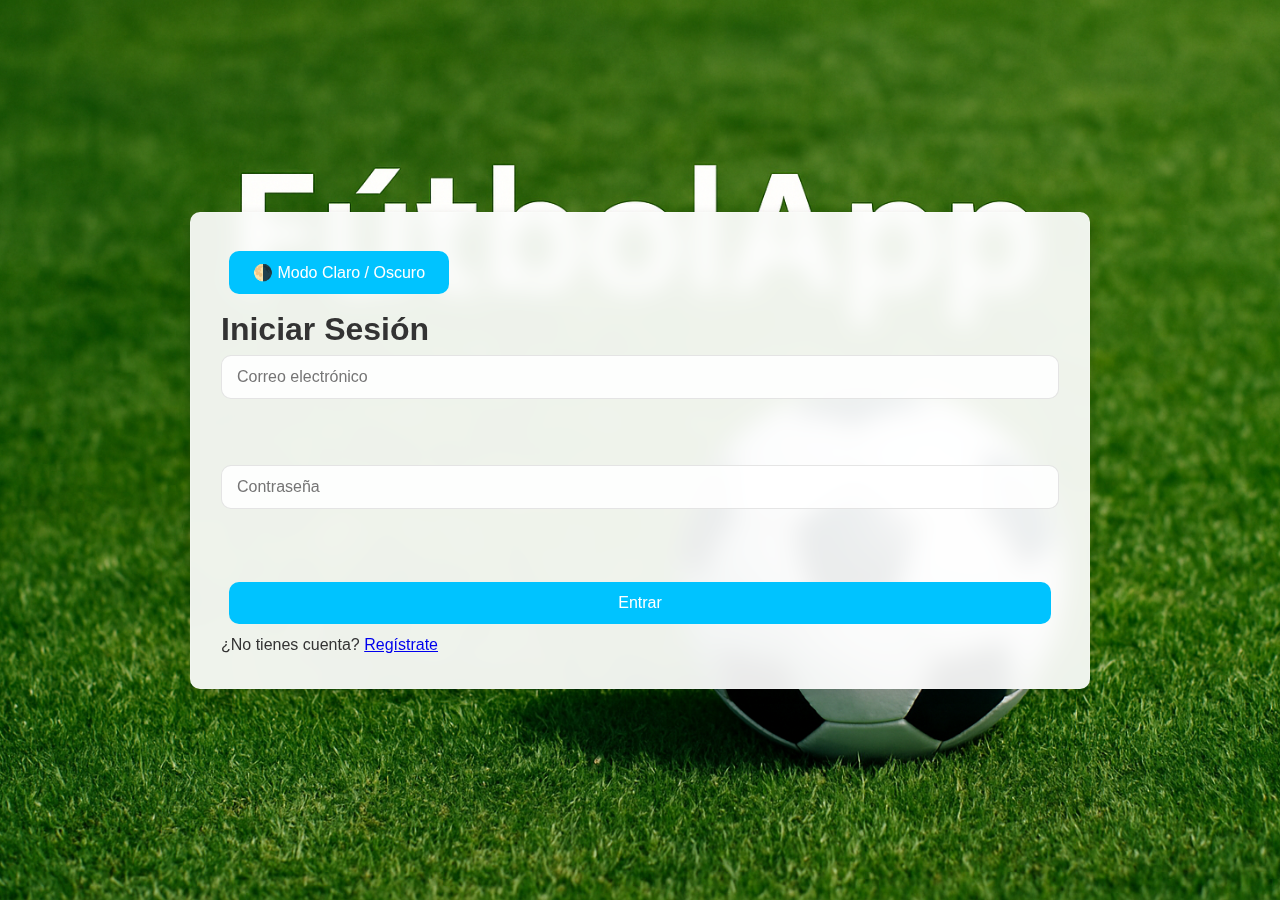
<file: login.html>
<!DOCTYPE html>
<html lang="es">
<head>
  <meta charset="UTF-8">
  <title>Login</title>
  <link rel="stylesheet" href="css/style.css">
</head>
<body class="login-body">
  <div class="login-container">
    <button class="toggle-mode" onclick="toggleTheme()" style="margin-bottom: 10px;">🌗 Modo Claro / Oscuro</button>
    <h1>Iniciar Sesión</h1>
    <form id="login-form">
      <input type="email" id="email-login" placeholder="Correo electrónico" required><br>
      <input type="password" id="password-login" placeholder="Contraseña" required><br>
      <button type="submit">Entrar</button>
    </form>
    <p>¿No tienes cuenta? <a href="register.html">Regístrate</a></p>
  </div>
  <script src="js/auth-local.js"></script>
<script src="js/theme.js"></script>
</body>
</html>
</file>
<file: css/style.css>
/* ===== VARIABLES CSS ===== */
:root {
  --primary-color: #00c3ff;
  --primary-dark: #009ac8;
  --text-light: #ffffff;
  --text-dark: #333333;
  --bg-light: rgba(255, 255, 255, 0.92);
  --bg-dark: rgba(30, 30, 30, 0.92);
  --border-radius: 10px;
  --box-shadow: 0 4px 12px rgba(0, 0, 0, 0.15);
  --transition: all 0.3s cubic-bezier(0.25, 0.8, 0.25, 1);
}

/* ===== RESET Y ESTILOS BASE ===== */
* {
  margin: 0;
  padding: 0;
  box-sizing: border-box;
}

html {
  font-size: 16px;
  scroll-behavior: smooth;
}

body {
  background-image: url('../css/fondo-futbol.jpg');
  background-size: cover;
  background-attachment: fixed;
  background-position: center;
  margin: 0;
  min-height: 100vh;
  font-family: 'Segoe UI', Roboto, Oxygen, Ubuntu, Cantarell, 'Open Sans', 'Helvetica Neue', sans-serif;
  display: flex;
  justify-content: center;
  align-items: center;
  padding: 20px;
  line-height: 1.6;
  color: var(--text-dark);
  font-display: swap;
}

/* ===== CONTENEDORES PRINCIPALES ===== */
.login-container,
.profile-container,
.players-container {
  background-color: var(--bg-light);
  backdrop-filter: blur(12px);
  -webkit-backdrop-filter: blur(12px);
  border-radius: var(--border-radius);
  box-shadow: var(--box-shadow);
  padding: 30px;
  width: 100%;
  max-width: 900px;
  margin: 20px auto;
  border: 1px solid rgba(255, 255, 255, 0.2);
  transition: var(--transition);
  will-change: transform;
}

/* ===== HEADERS ===== */
.profile-header,
.players-header {
  text-align: center;
  margin-bottom: 30px;
  padding-bottom: 15px;
  border-bottom: 1px solid rgba(0, 0, 0, 0.1);
}

.profile-header h1,
.players-header h1 {
  color: var(--primary-color);
  margin-bottom: 10px;
  font-size: 1.8rem;
}

.logo, .logo-app {
  max-width: 120px;
  height: auto;
  margin-bottom: 15px;
  filter: drop-shadow(0 2px 4px rgba(0, 0, 0, 0.1));
}

/* ===== BOTONES ===== */
button {
  background-color: var(--primary-color);
  color: white;
  border: none;
  padding: 12px 24px;
  border-radius: var(--border-radius);
  cursor: pointer;
  font-size: 1rem;
  font-weight: 500;
  transition: var(--transition);
  margin: 8px;
  display: inline-flex;
  align-items: center;
  justify-content: center;
  gap: 8px;
}

button:hover {
  background-color: var(--primary-dark);
  transform: translateY(-2px);
  box-shadow: 0 6px 12px rgba(0, 0, 0, 0.15);
}

button:active {
  transform: translateY(1px);
  box-shadow: none;
}

button:disabled {
  background-color: #cccccc;
  cursor: not-allowed;
  transform: none;
}

.btn-save {
  background-color: #4CAF50;
}

.btn-save:hover {
  background-color: #3d8b40;
}

.btn-delete {
  background-color: #ff4444;
}

.btn-delete:hover {
  background-color: #cc0000;
}

.btn-logout {
  background-color: #ff8800;
}

.btn-logout:hover {
  background-color: #e67300;
}

.btn-theme {
  background-color: #673AB7;
}

.btn-theme:hover {
  background-color: #5e35b1;
}

.btn-profile {
  background-color: #607d8b;
}

.btn-profile:hover {
  background-color: #546e7a;
}

/* ===== FORMULARIOS ===== */
.profile-form,
#login-form,
#register-form {
  display: flex;
  flex-direction: column;
  gap: 20px;
}

.form-group {
  margin-bottom: 20px;
}

.form-row {
  display: flex;
  gap: 20px;
}

.form-row .form-group {
  flex: 1;
}

.form-actions {
  display: flex;
  gap: 15px;
  margin-top: 20px;
}

.form-actions button {
  flex: 1;
}

label {
  display: block;
  margin-bottom: 8px;
  font-weight: 500;
  color: var(--text-dark);
}

input,
select,
textarea {
  width: 100%;
  padding: 12px 15px;
  border: 1px solid rgba(0, 0, 0, 0.1);
  border-radius: var(--border-radius);
  background-color: rgba(255, 255, 255, 0.9);
  font-size: 1rem;
  transition: var(--transition);
}

textarea {
  min-height: 100px;
  resize: vertical;
}

input:focus,
select:focus,
textarea:focus {
  outline: none;
  border-color: var(--primary-color);
  box-shadow: 0 0 0 3px rgba(0, 195, 255, 0.2);
}

/* ===== TABLA DE JUGADORES ===== */
.players-table-container {
  overflow-x: auto;
  margin-top: 25px;
  border-radius: var(--border-radius);
  box-shadow: 0 2px 8px rgba(0, 0, 0, 0.05);
}

.players-table {
  width: 100%;
  border-collapse: separate;
  border-spacing: 0;
  min-width: 600px;
}

.players-table th {
  background-color: rgba(0, 195, 255, 0.8);
  color: white;
  padding: 15px;
  text-align: left;
  position: sticky;
  top: 0;
  font-weight: 500;
}

.players-table td {
  padding: 15px;
  border-bottom: 1px solid rgba(0, 0, 0, 0.05);
  background-color: rgba(255, 255, 255, 0.8);
  vertical-align: middle;
}

.players-table tr:hover td {
  background-color: rgba(0, 195, 255, 0.05);
}

/* ===== AVATARES ===== */
.player-avatar {
  width: 50px;
  height: 50px;
  border-radius: 50%;
  object-fit: cover;
  border: 2px solid rgba(0, 195, 255, 0.5);
  aspect-ratio: 1/1;
}

.profile-picture {
  display: flex;
  justify-content: center;
  margin: 30px 0;
}

.avatar-container {
  position: relative;
  width: 150px;
  height: 150px;
}

.avatar-container img {
  width: 100%;
  height: 100%;
  border-radius: 50%;
  object-fit: cover;
  border: 3px solid var(--primary-color);
  box-shadow: var(--box-shadow);
  transition: var(--transition);
}

.upload-label {
  position: absolute;
  bottom: -10px;
  right: -10px;
  background: var(--primary-color);
  color: white;
  padding: 8px 12px;
  border-radius: 20px;
  font-size: 0.8rem;
  cursor: pointer;
  display: flex;
  align-items: center;
  gap: 5px;
  box-shadow: var(--box-shadow);
  transition: var(--transition);
}

.upload-label:hover {
  background: var(--primary-dark);
  transform: translateY(-2px);
}

.upload-icon {
  font-size: 1rem;
}

#imagen {
  display: none;
}

/* ===== CONTROLES ===== */
.players-controls {
  display: flex;
  justify-content: space-between;
  align-items: center;
  flex-wrap: wrap;
  gap: 15px;
  margin-bottom: 20px;
}

.controls-left {
  display: flex;
  gap: 10px;
  flex-wrap: wrap;
}

.players-filters {
  display: flex;
  gap: 10px;
  flex-wrap: wrap;
  margin-bottom: 20px;
}

.search-input {
  flex: 1;
  min-width: 200px;
}

.filter-select {
  min-width: 180px;
}

.btn-filter {
  min-width: 100px;
}

.players-counter {
  font-weight: 500;
  color: var(--primary-color);
  margin-bottom: 10px;
  font-size: 1.1rem;
}

/* ===== NOTIFICACIONES ===== */
.notification {
  position: fixed;
  top: 20px;
  right: 20px;
  padding: 15px 25px;
  border-radius: var(--border-radius);
  background-color: var(--primary-color);
  color: white;
  box-shadow: var(--box-shadow);
  z-index: 1000;
  transform: translateX(200%);
  transition: transform 0.3s ease;
  display: flex;
  align-items: center;
  gap: 10px;
}

.notification.show {
  transform: translateX(0);
}

.notification.error {
  background-color: #ff4444;
}

.notification.success {
  background-color: #4CAF50;
}

.notification-icon {
  font-size: 1.2rem;
}

/* ===== MODO OSCURO ===== */
body.dark-mode {
  color: #f0f0f0;
  background-image: linear-gradient(rgba(0, 0, 0, 0.7), rgba(0, 0, 0, 0.7)), 
                    url('../css/fondo-futbol.jpg');
}

body.dark-mode .login-container,
body.dark-mode .profile-container,
body.dark-mode .players-container {
  background-color: var(--bg-dark);
  border: 1px solid rgba(255, 255, 255, 0.1);
}

body.dark-mode .profile-header,
body.dark-mode .players-header {
  border-bottom: 1px solid rgba(255, 255, 255, 0.1);
}

body.dark-mode input,
body.dark-mode select,
body.dark-mode textarea {
  background-color: rgba(50, 50, 50, 0.8);
  color: #f0f0f0;
  border-color: #444;
}

body.dark-mode .players-table th {
  background-color: rgba(0, 195, 255, 0.6);
}

body.dark-mode .players-table td {
  background-color: rgba(50, 50, 50, 0.7);
  color: #f0f0f0;
  border-bottom: 1px solid rgba(255, 255, 255, 0.05);
}

body.dark-mode .players-table tr:hover td {
  background-color: rgba(0, 195, 255, 0.1);
}

body.dark-mode label {
  color: #f0f0f0;
}

/* ===== SCROLLBAR ===== */
::-webkit-scrollbar {
  width: 8px;
  height: 8px;
}

::-webkit-scrollbar-track {
  background: rgba(0, 0, 0, 0.1);
  border-radius: 10px;
}

::-webkit-scrollbar-thumb {
  background: var(--primary-color);
  border-radius: 10px;
}

body.dark-mode ::-webkit-scrollbar-thumb {
  background: var(--primary-dark);
}

/* ===== ANIMACIONES ===== */
@keyframes fadeIn {
  from { opacity: 0; transform: translateY(10px); }
  to { opacity: 1; transform: translateY(0); }
}

.login-container,
.profile-container,
.players-container {
  animation: fadeIn 0.5s ease-out;
}

/* ===== RESPONSIVE ===== */
@media (max-width: 768px) {
  body {
    padding: 10px;
    background-attachment: scroll;
  }
  
  .login-container,
  .profile-container,
  .players-container {
    padding: 20px;
    margin: 10px auto;
    width: 95%;
    max-width: none;
  }
  
  .form-row {
    flex-direction: column;
    gap: 15px;
  }
  
  .players-controls {
    flex-direction: column;
    align-items: stretch;
    gap: 10px;
  }
  
  .controls-left {
    justify-content: center;
  }
  
  button {
    width: 100%;
    margin: 5px 0;
  }
  
  .players-filters {
    flex-direction: column;
  }
  
  .search-input,
  .filter-select {
    min-width: 100%;
  }
}

@media (max-width: 480px) {
  html {
    font-size: 14px;
  }
  
  .profile-header h1,
  .players-header h1 {
    font-size: 1.5rem;
  }
  
  .avatar-container {
    width: 120px;
    height: 120px;
  }
  
  .upload-label {
    padding: 6px 10px;
    font-size: 0.7rem;
  }

  .form-actions {
    flex-direction: column;
  }
}

/* ===== ACCESIBILIDAD ===== */
:focus-visible {
  outline: 2px solid var(--primary-color);
  outline-offset: 2px;
}

@media (prefers-reduced-motion: reduce) {
  * {
    animation: none !important;
    transition: none !important;
    scroll-behavior: auto !important;
  }
}

.sr-only {
  position: absolute;
  width: 1px;
  height: 1px;
  padding: 0;
  margin: -1px;
  overflow: hidden;
  clip: rect(0, 0, 0, 0);
  white-space: nowrap;
  border-width: 0;
}

/* ===== NUEVOS ESTILOS AGREGADOS ===== */
.btn-cancel {
  background-color: #607d8b;
}

.btn-cancel:hover {
  background-color: #546e7a;
}
</file>
